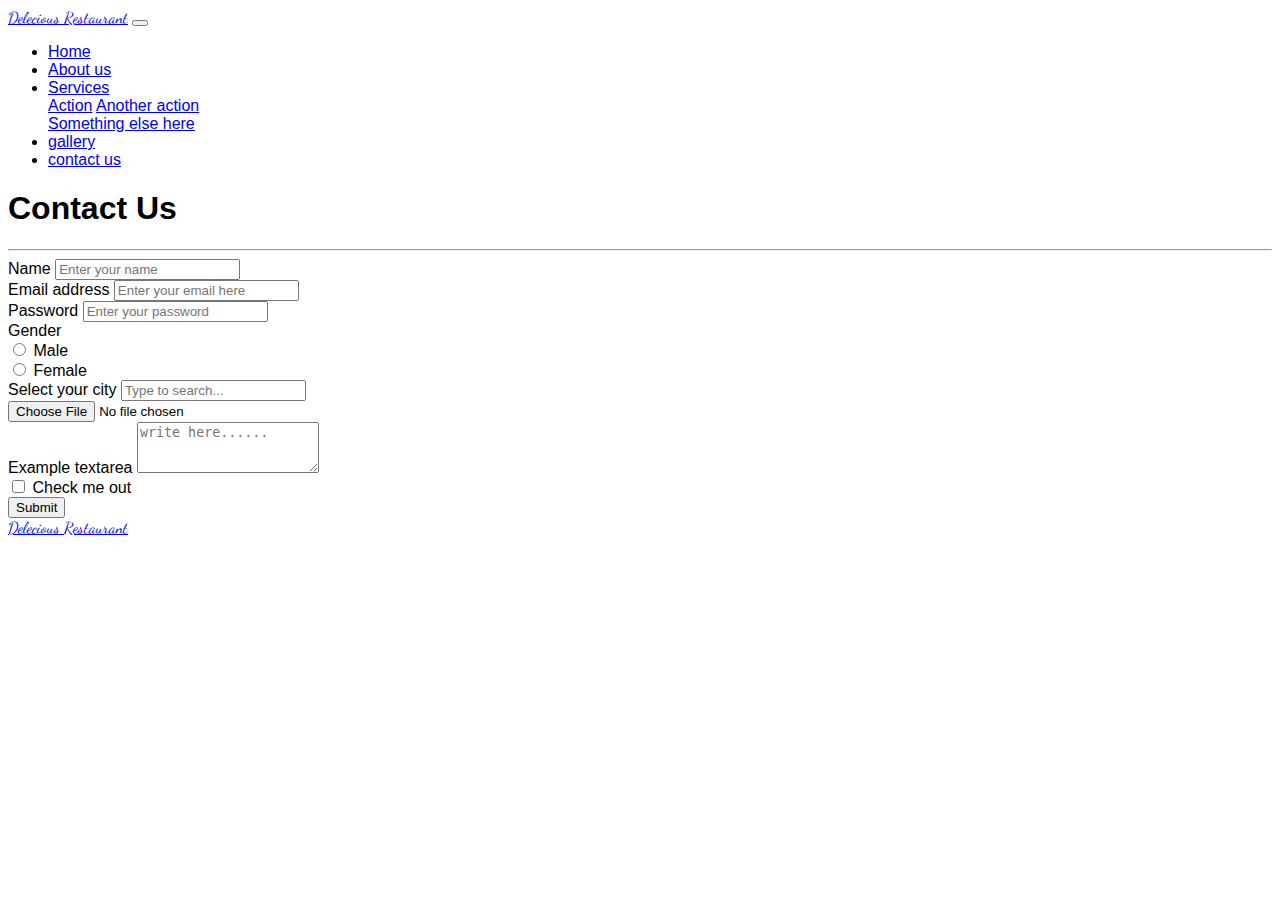
<file: Task-1/contact.html>
<!DOCTYPE html>
<html lang="en">
  <head>
    <!-- Required meta tags -->
    <meta charset="utf-8" />
    <meta name="viewport" content="width=device-width, initial-scale=1, shrink-to-fit=no"/>
         <!-- css link -->
         <link rel="stylesheet" type="text/css" href="style.css">
    <!-- Bootstrap CSS -->
    <link rel="stylesheet" href="https://cdn.jsdelivr.net/npm/bootstrap@4.6.1/dist/css/bootstrap.min.css" integrity="sha384-zCbKRCUGaJDkqS1kPbPd7TveP5iyJE0EjAuZQTgFLD2ylzuqKfdKlfG/eSrtxUkn" crossorigin="anonymous">
    <link rel="preconnect" href="https://fonts.googleapis.com">
<link rel="preconnect" href="https://fonts.gstatic.com" crossorigin>

    <title>Contact Us</title>
  </head>
  <body>
    <nav class="navbar navbar-expand-lg navbar-dark bg-dark">
      <a href="#" class="navbar-brand dance-font">Delecious <span
        class="dance-font text-warning">Restaurant</span></a>
      <button class="navbar-toggler btn-primary" type="button" data-toggle="collapse" data-target="#navbarSupportedContent" aria-controls="navbarSupportedContent" aria-expanded="false" aria-label="Toggle navigation">
        <span class="navbar-toggler-icon"></span>
      </button>
    
      <div class="collapse navbar-collapse" id="navbarSupportedContent">
        <ul class="navbar-nav ml-auto">
          <li class="nav-item active">
            <a class="nav-link" href="index.html">Home</a>
          </li>
          <li class="nav-item">
            <a class="nav-link text-capitalize" href="about.html">About us</a>
          </li>
          <li class="nav-item dropdown">
            <a class="nav-link dropdown-toggle" href="#" id="navbarDropdown" role="button" data-toggle="dropdown" aria-expanded="false">
              Services
            </a>
            <div class="dropdown-menu" aria-labelledby="navbarDropdown">
              <a class="dropdown-item" href="#">Action</a>
              <a class="dropdown-item" href="#">Another action</a>
              <div class="dropdown-divider"></div>
              <a class="dropdown-item" href="#">Something else here</a>
            </div>
          </li>
          <li class="nav-item">
            <a class="nav-link text-capitalize" href="gallery.html">gallery</a>
          </li>
          <li class="nav-item">
            <a class="nav-link text-capitalize" href="contact.html">contact us</a>
          </li>
        </ul>
      </div>
    </nav>
      <!-- contact us -->
     <section class="main_heading my-5  pt-5">
       <div class="text-center">
         <h1 class="display-4">Contact Us</h1>
         <hr class="w-25 mx-auto">
       </div>
       <div class="container">
         <div class="row">
           <div class="col-xxl-8 col-10 col-md-8 mx-auto">
             <form>
  <div class="mb-3">
    <label for="exampleInputPassword1" class="form-label">Name</label>
    <input type="text" class="form-control" placeholder="Enter your name" id="exampleInputPassword1">
  </div>
  <div class="mb-3">
    <label for="exampleInputEmail1" class="form-label">Email address</label>
    <input type="email" class="form-control" id="exampleInputEmail1" placeholder="Enter your email here" aria-describedby="emailHelp">
    <div id="emailHelp" class="form-text"></div>
  </div>
  <div class="mb-3">
    <label for="exampleInputPassword1" class="form-label">Password</label>
    <input type="password" class="form-control" placeholder="Enter your password" id="exampleInputPassword1">
  </div>
  <div class="mb-3">
    <label class="pr-3">Gender</label>
    <div class="form-check form-check-inline">
  <input class="form-check-input" type="radio" name="inlineRadioOptions" id="inlineRadio1" value="option1">
  <label class="form-check-label" for="inlineRadio1">Male</label>
</div>
<div class="form-check form-check-inline">
  <input class="form-check-input" type="radio" name="inlineRadioOptions" id="inlineRadio2" value="option2">
  <label class="form-check-label" for="inlineRadio2">Female</label>
</div>

</div>
  <label for="exampleDataList" class="form-label">Select your city</label>
<input class="form-control" list="datalistOptions" id="exampleDataList" placeholder="Type to search...">
<datalist id="datalistOptions">
  <option value="Patna">
  <option value="Delhi">
  <option value="Luckhnow">
  <option value="Prayagraj">
  <option value="Varansi">
</datalist>
 <!-- file -->

  <div class="mt-3">
  <input class="form-control mb-2" type="file" id="formFile">
</div>
  <!-- file -->
   <div class="mb-3">
  <label for="exampleFormControlTextarea1" class="form-label">Example textarea</label>
  <textarea class="form-control" placeholder="write here......" id="exampleFormControlTextarea1" rows="3"></textarea>
</div>
  <div class="mb-3 form-check">
    <input type="checkbox" class="form-check-input" id="exampleCheck1">
    <label class="form-check-label" for="exampleCheck1">Check me out</label>
  </div>
  <button type="submit" class="btn btn-primary">Submit</button>
</form>
           </div>
         </div>
       </div>
     </section>

     <!-- footer -->
  <footer class=" bg-dark text-center text-white sticky-top"> 
    
    <a href="#" class="navbar-brand dance-font">Delecious <span
      class="dance-font text-warning">Restaurant</span></a>
  </footer>
     <!-- footer -->

   <!-- Option 1: jQuery and Bootstrap Bundle (includes Popper) -->
   <script src="https://cdn.jsdelivr.net/npm/jquery@3.5.1/dist/jquery.slim.min.js" integrity="sha384-DfXdz2htPH0lsSSs5nCTpuj/zy4C+OGpamoFVy38MVBnE+IbbVYUew+OrCXaRkfj" crossorigin="anonymous"></script>
   <script src="https://cdn.jsdelivr.net/npm/bootstrap@4.6.1/dist/js/bootstrap.bundle.min.js" integrity="sha384-fQybjgWLrvvRgtW6bFlB7jaZrFsaBXjsOMm/tB9LTS58ONXgqbR9W8oWht/amnpF" crossorigin="anonymous"></script>
   <script type="text/javascript">
     var tooltipTriggerList = [].slice.call(document.querySelectorAll('[data-bs-toggle="tooltip"]'))
     var tooltipList = tooltipTriggerList.map(function (tooltipTriggerEl) {
     return new bootstrap.Tooltip(tooltipTriggerEl)
 })
   </script>
    </body>
</html>
</file>
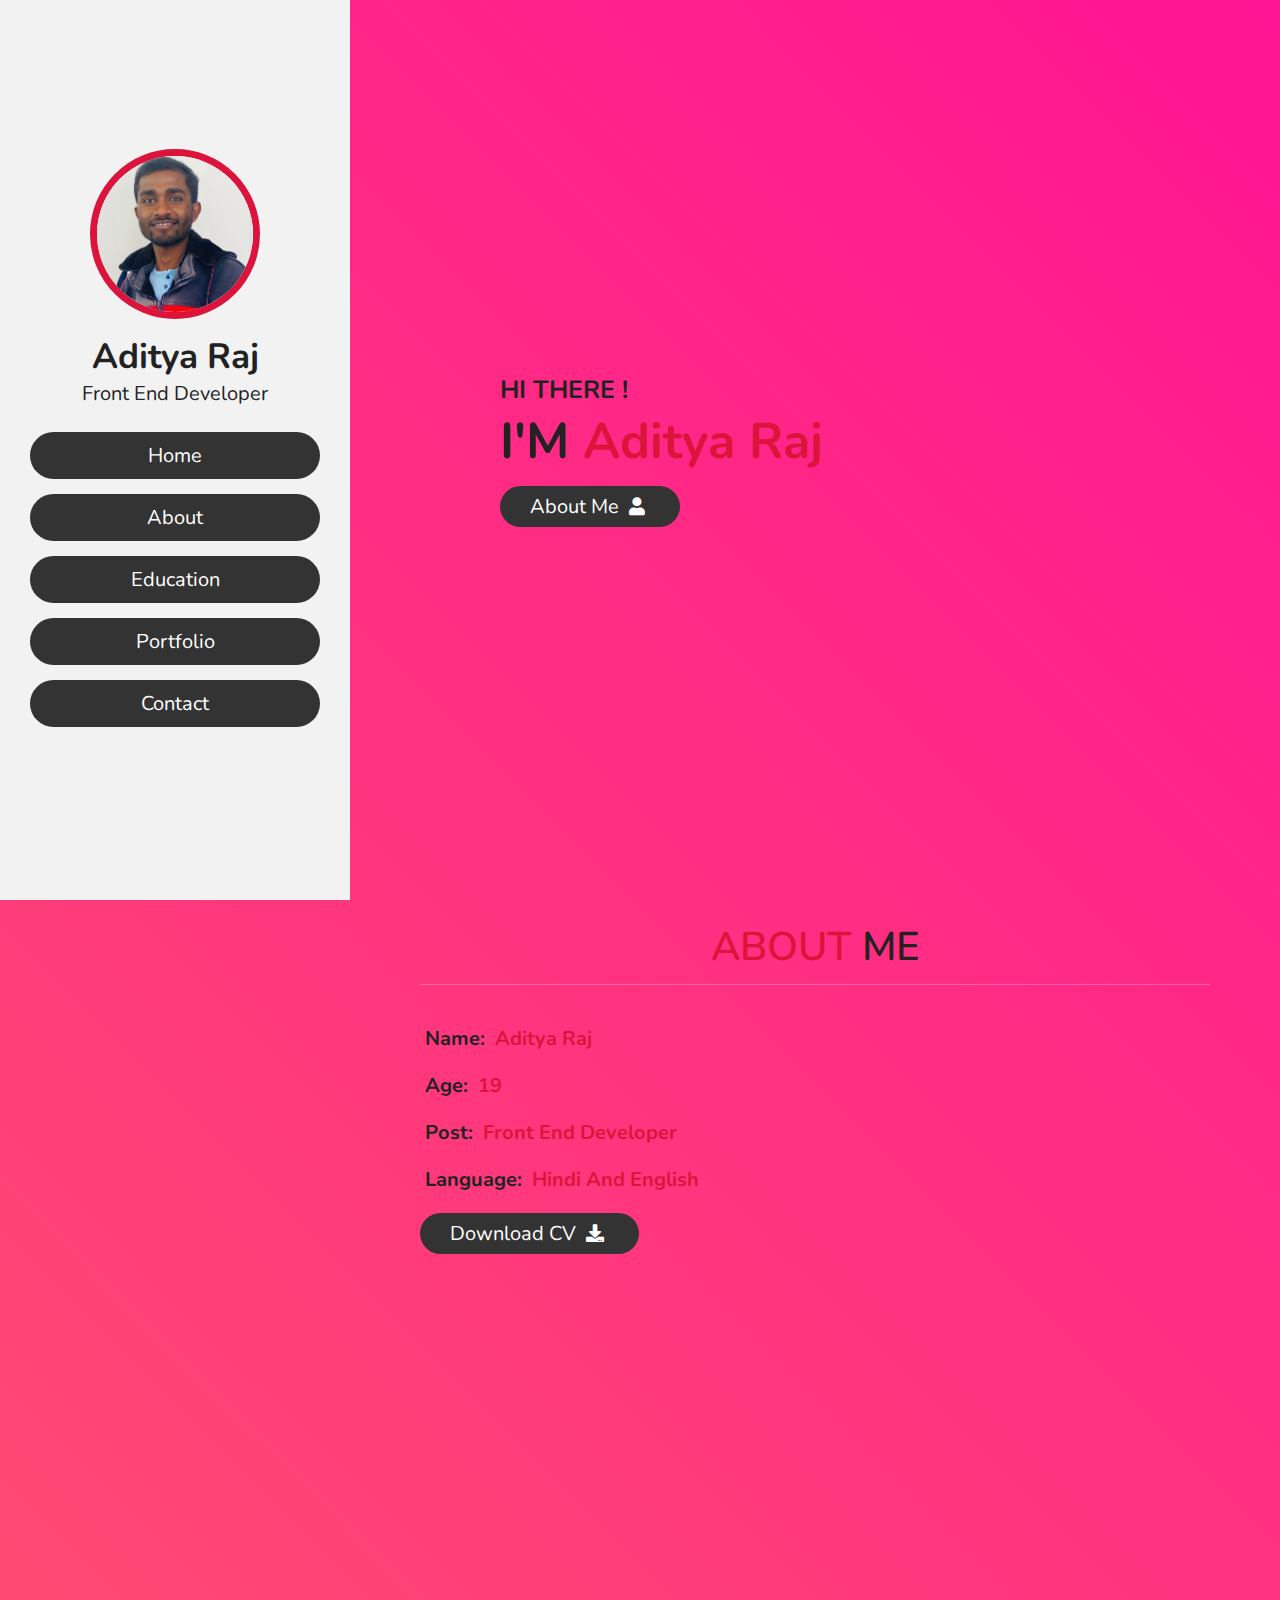
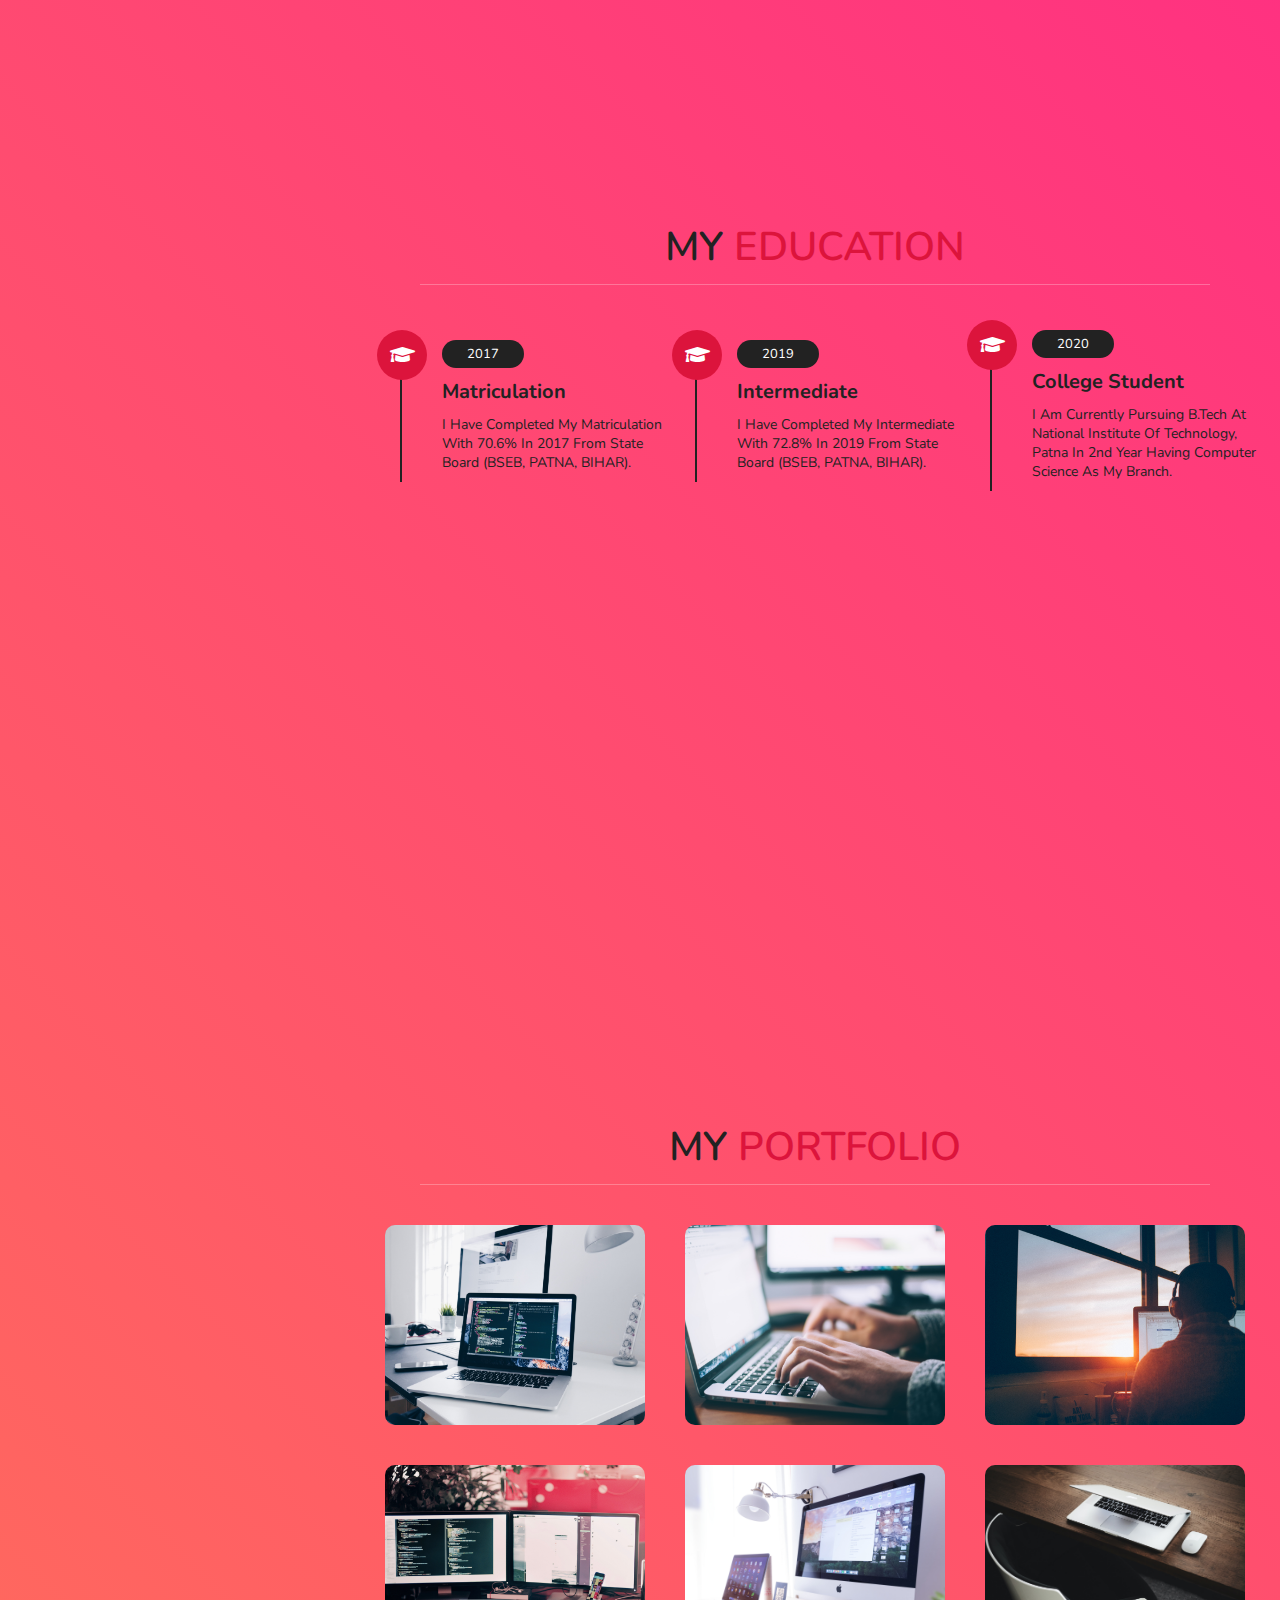
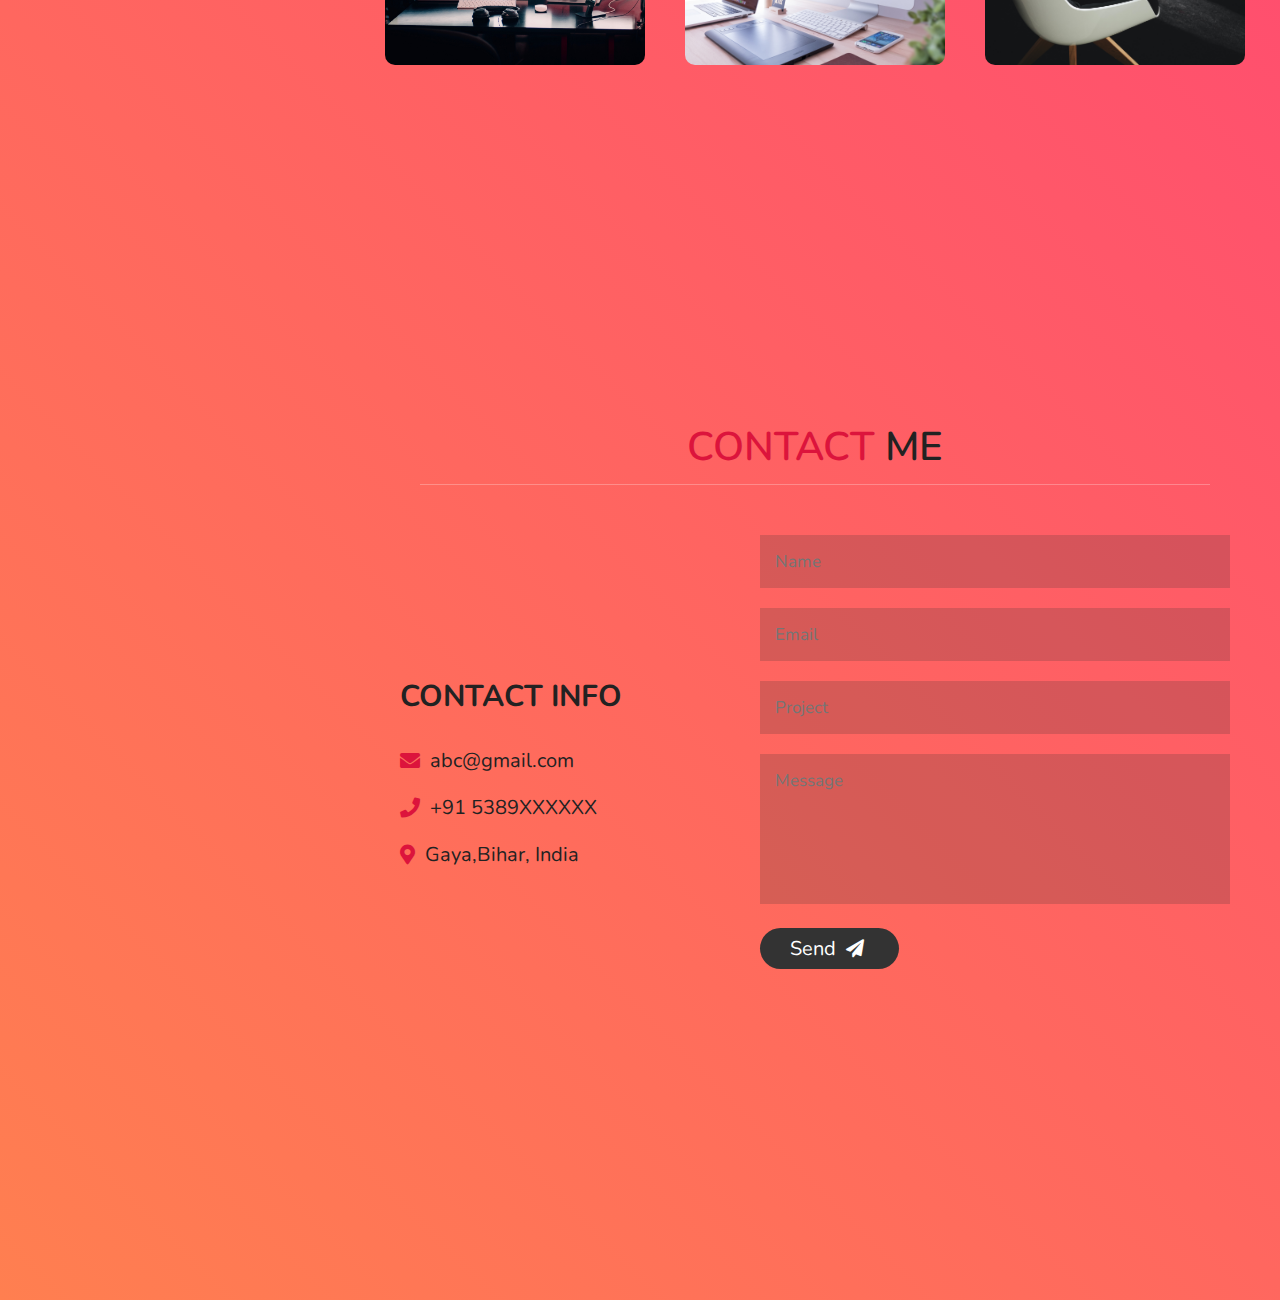
<file: Task-2/mine.html>
<!DOCTYPE html>
<html lang="en">
<head>
    <meta charset="UTF-8">
    <meta name="viewport" content="width=device-width, initial-scale=1.0">
    <title>My Personal Portfolio</title>

    <!-- font awesome cdn link  -->
    <link rel="stylesheet" href="https://cdnjs.cloudflare.com/ajax/libs/font-awesome/5.15.2/css/all.min.css">

    <!-- custom css file link  -->
    <link rel="stylesheet" href="style.css">

</head>
<body>
    
 <!-- Header Section Starts -->

 <header>
 <div class="user">
     <img src="images/Adi.jpg" alt="">
     <h3 class="name">Aditya Raj</h3>
     <p class="post">Front End Developer</p>
 </div>

 <nav class="navbar">
     <ul>
         <li><a href="#home">Home</a></li>
         <li><a href="#about">About</a></li>
         <li><a href="#education">Education</a></li>
         <li><a href="#portfolio">Portfolio</a></li>
         <li><a href="#contact">Contact</a></li>
     </ul>
 </nav>
</header>

<!-- Header Section Ends -->

<div id="menu" class="fa fa-bars"></div>

<!-- Home Section Starts -->

<section class="home" id="home">

    <h3>HI THERE !</h3>
    <h1>I'M <span>Aditya Raj</span></h1>
    <a href="#about"><button class="btn">About Me <i class="fas fa-user"></i></button></a>
</section>


<section class="about" id="about">

    <h1 class="heading"><span>About</span> Me</h1>

    <div class="row">
        <div class="info">
            <h3><span>Name: </span>Aditya Raj</h3>
            <h3><span>Age: </span>19</h3>
            <h3><span>Post: </span>Front End Developer</h3>
            <h3><span>Language: </span>Hindi and English</h3>
            <a href="#">
                <button class="btn">Download CV <i class="fas fa-download"></i></button>
            </a>
        </div>

</section>


<section class="education" id="education">
    <h1 class="heading">My <span>Education</span></h1>
    <div class="box-container">

    <div class="box">
        <i class="fas fa-graduation-cap"></i>
        <span>2017</span>
        <h3>Matriculation</h3>
        <p>I have completed my matriculation with 70.6% in 2017 from state board (BSEB, PATNA, BIHAR). </p>
    </div>
   
    <div class="box">
        <i class="fas fa-graduation-cap"></i>
        <span>2019</span>
        <h3>Intermediate</h3>
        <p>I have completed my intermediate with 72.8% in 2019 from state board (BSEB, PATNA, BIHAR).</p>
    </div>

    <div class="box">
        <i class="fas fa-graduation-cap"></i>
        <span>2020</span>
        <h3>College Student</h3>
        <p>I am currently pursuing B.tech at National Institute of Technology, Patna in 2nd year having Computer Science as my branch.</p>
    </div>
</section>

<!-- Education Section Ends -->

<!-- Portfolio Section Starts -->

<section class="portfolio" id="portfolio">
    <h1 class="heading">My <span>Portfolio</span></h1>

    <div class="box-container">
       
        <div class="box">
            <img src="images/1.jpg" alt="">
        </div>

        <div class="box">
            <img src="images/2.jpg" alt="">
        </div>

        <div class="box">
            <img src="images/3.jpg" alt="">
        </div>

        <div class="box">
            <img src="images/4.jpg" alt="">
        </div>

        <div class="box">
            <img src="images/5.jpg" alt="">
        </div>

        <div class="box">
            <img src="images/6.jpg" alt="">
        </div>
    </div>
</section>

<!-- Portfolio Section Ends -->

<!-- Contact Section Starts -->

<section class="contact" id="contact">

    <h1 class="heading"> <span>contact</span> me </h1>
    
    <div class="row">
    
        <div class="content">
    
            <h3 class="title">contact info</h3>
    
            <div class="info">
                <h3> <i class="fas fa-envelope"></i> abc@gmail.com </h3>
                <h3> <i class="fas fa-phone"></i> +91 5389XXXXXX </h3>
                <h3> <i class="fas fa-map-marker-alt"></i> Gaya,Bihar, India </h3>
            </div>
    
        </div>
    
        <form action="">
    
            <input type="text" placeholder="name" class="box">
            <input type="email" placeholder="email" class="box">
            <input type="text" placeholder="project" class="box">
            <textarea name="" id="" cols="30" rows="10" class="box message" placeholder="message"></textarea>
            <button type="submit" class="btn"> send <i class="fas fa-paper-plane"></i> </button>
    
        </form>
        
    </div>
    </section>
    
    <!-- Contact Section Ends -->


<!-- jquery cdn link  -->
<script src="https://cdnjs.cloudflare.com/ajax/libs/jquery/3.6.0/jquery.min.js"></script>

<!-- custom js file link  -->
<script src="script.js"></script>

</body>
</html>
</file>
<file: Task-1/style.css>
@import url('https://fonts.googleapis.com/css2?family=Dancing+Script&display=swap');
body{
    font-family: 'Ubuntu', sans-serif;
}
.dance-font{
    font-family: 'DancIng Script', cursive;
}
.nav-item:hover{
    font-size: medium;
    font-weight: bold;
}
</file>
<file: Task-2/style.css>
@import url('https://fonts.googleapis.com/css2?family=Nunito:wght@200;300;400;600&display=swap');

:root {
    --color: crimson;
}
* {
    font-family: 'Nunito', sans-serif;
    margin: 0;
    padding: 0;
    
    box-sizing: border-box;
    text-decoration: none;
    outline: none;
    border: none;
    text-transform: capitalize;
    transition: all .2s linear;
}
*::selection {
    background: var(--color);
    color: #333;
}
html {
    font-size: 62.5%;
    overflow-x: hidden;
    scroll-behavior: smooth;
}
html::-webkit-scrollbar {
    width: 1.4rem;
}
html::-webkit-scrollbar-track {
    background: #222;
}
html::-webkit-scrollbar-thumb {
    background: var(--color);
}
body {
    background: linear-gradient(45deg,coral,deeppink);
    overflow-x: hidden;
    padding-left: 35rem;
}
section {
    min-height: 100vh;
    padding: 1rem;
}
.btn {
    padding: .7rem 3rem;
    background: #333;
    color: #fff;
    cursor: pointer;
    margin-top: 1rem;
    font-size: 2rem;
    border-radius: 5rem;
}
.btn i {
    padding: 0 .5rem;
    font-size: 1.8rem;
}
.btn:hover {
    background: var(--color);
}
.heading {
    text-align: center;
    margin: 0 6rem;
    text-transform: uppercase;
    font-size: 4rem;
    padding: 1rem;
    border-bottom: .1rem solid #fff4;
    color: #222;
    font-weight: 600;
}
.heading span {
    color: var(--color);
    text-transform: uppercase;
    font-weight: 600;
}
/* Header Section */

header {
    position: fixed;
    top: 0;
    left: 0;
    z-index: 1000;
    height: 100%;
    width: 35rem;
    background: #f2f2f2;
    display: flex;
    align-items: center;
    justify-content: center;
    flex-flow: column;
    text-align: center;
}
header .user img {
    height: 17rem;
    width: 17rem;
    border-radius: 50%;
    object-fit: cover;
    margin-bottom: 1rem;
    border: .7rem solid var(--color);
}
header .user .name {
    font-size: 3.5rem;
    color: #222;
}
header .user .post {
    font-size: 2rem;
    color: #222;
}
header .navbar {
    width: 100%;
}
header .navbar ul {
    list-style: none;
    padding: 1rem 3rem;
}
header .navbar ul li a {
    display: block;
    padding: 1rem;
    margin: 1.5rem 0;
    background: #333;
    color: #fff;
    font-size: 2rem;
    border-radius: 5rem;
}
header .navbar ul li a:hover {
    background: var(--color);
}
#menu {
    position: fixed;
    top: 2rem;
    right: 2rem;
    background: #333;
    color: #fff;
    cursor: pointer;
    font-size: 2.5rem;
    padding: 1rem 1.5rem;
    z-index: 1000;
    display: none;
}

/* Home Section Starts */

.home {
    display: flex;
    justify-content: center;
    flex-flow: column;
    padding: 0 15rem;
}
.home h3 {
    font-size: 2.5rem;
    color: #222;
}
.home h1 {
    font-size: 5rem;
    color: #222;
}
.home h1 span {
    color: var(--color);
}
.home p {
    font-size: 2rem;
    color: #222;
    padding: 1rem 0;
}

/* Home Section Ends */

/* About Section Starts */

.about .row {
    display: flex;
    align-items: center;
    justify-content: center;
    flex-wrap: wrap;
    padding: 1rem 0;
}
.about .row .info {
    flex: 1 1 48rem;
    padding: 2rem 1rem;
    padding-left: 6rem;
}
.about .row .info h3 {
    font-size: 2rem;
    color: var(--color);
    font-weight: bold;
    padding: 1rem 0;
}
.about .row .info h3 span {
    color: #222;
    padding: 0 .5rem;
}
.about .row .counter {
    flex: 1 1 48rem;
    display: flex;
    justify-content: center;
    flex-wrap: wrap;
}
.about .row .counter .box {
    width: 20rem;
    background: #222;
    text-align: center;
    padding: 2rem;
    margin: 2rem;
}
.about .row .counter .box span {
    font-size: 4rem;
    color: var(--color);
}
.about .row .counter .box h3 {
    font-size: 2rem;
    color: #fff;
}

/* About Section Ends */

/* Education Section Starts */

.education .box-container {
    display: flex;
    align-items: center;
    justify-content: space-between;
    flex-wrap: wrap;
    padding: 1rem 0;
    padding-left: 3rem;
}
.education .box-container .box {
    width: 27rem;
    margin: 4rem 1rem;
    padding-left: 4rem;
    border-left: .2rem solid #222;
    position: relative;
}
.education .box-container .box span {
    font-size: 1.3rem;
    background: #222;
    color: #fff;
    border-radius: 5rem;
    padding: .5rem 2.5rem;
}
.education .box-container .box h3 {
    font-size: 2rem;
    color: #222;
    padding-top: 1.5rem;
}
.education .box-container .box p {
    font-size: 1.4rem;
    color: #222;
    padding: 1rem 0;
}
.education .box-container .box i {
    position: absolute;
    top: -1.5rem;
    left: -2.5rem;
    height: 5rem;
    width: 5rem;
    border-radius: 50%;
    line-height: 5rem;
    color: #fff;
    text-align: center;
    font-size: 2rem;
    background: var(--color);
}

/* Education Section Ends */

/* Portfolio Section Starts */

.portfolio .box-container {
    display: flex;
    align-items: center;
    justify-content: center;
    flex-wrap: wrap;
    padding: 2rem 0;
}
.portfolio .box-container .box {
    height: 20rem;
    width: 26rem;
    border-radius: 1rem;
    margin: 2rem;
    overflow: hidden;
    cursor: pointer;
}
.portfolio .box-container .box img {
    height: 100%;
    width: 100%;
    object-fit: cover;
}
.portfolio .box-container .box:hover img {
    transform: scale(1.2);
}

/* Portfolio Section Ends */

/* Contact Section Starts */

.contact .row {
    display: flex;
    align-items: center;
    justify-content: center;
    flex-wrap: wrap;
}
.contact .row .content {
    flex: 1 1 30rem;
    padding: 4rem;
    padding-bottom: 0;
}
.contact .row form {
    flex: 1 1 45rem;
    padding: 2rem;
    margin: 2rem;
    margin-bottom: 4rem;
}
.contact .row form .box {
    padding: 1.5rem;
    margin: 1rem 0;
    background: #3333;
    color: #222;
    text-transform: none;
    font-size: 1.7rem;
    width: 100%;
}
.contact .row form .box::placeholder {
    text-transform: capitalize;
}
.contact .row form .message {
    height: 15rem;
    resize: none;
}
.contact .row .content .title {
    text-transform: uppercase;
    color: #222;
    font-size: 3rem;
    padding-bottom: 2rem;
}
.contact .row .content .info h3 {
    display: flex;
    align-items: center;
    font-size: 2rem;
    text-transform: none;
    color: #222;
    padding: 1rem 0;
    font-weight: normal;
}
.contact .row .content .info h3 i {
    padding-right: 1rem;
    color: var(--color);
}

/* Contact Section Ends */

/* Media Queries */

 @media (max-width:1200px) {
     html {
         font-size: 55%;
     }
     .home {
         padding: 1rem 4rem;
     }
 }
 @media (max-width:991px) {
     header {
         left: -120%;
     }
     #menu {
         display: block;
     }
     header.toggle {
         left: 0%;
     }
     body {
         padding: 0;
     }
 }
 @media (max-width:768px) {
     html {
         font-size: 50%;
     }
 }
@media (max-width:400px) {
    header {
        width: 100vw;
    }
    .heading {
        margin: 0 3rem;
    }
    .about .row .counter .box {
        width: 100%;
    }
    .education .box-container .box {
        width: 100%;
    }
    .portfolio .box-container .box {
        width: 100%;
    }
    .contact .row form {
        margin: 3rem 0;
    }
}
</file>
